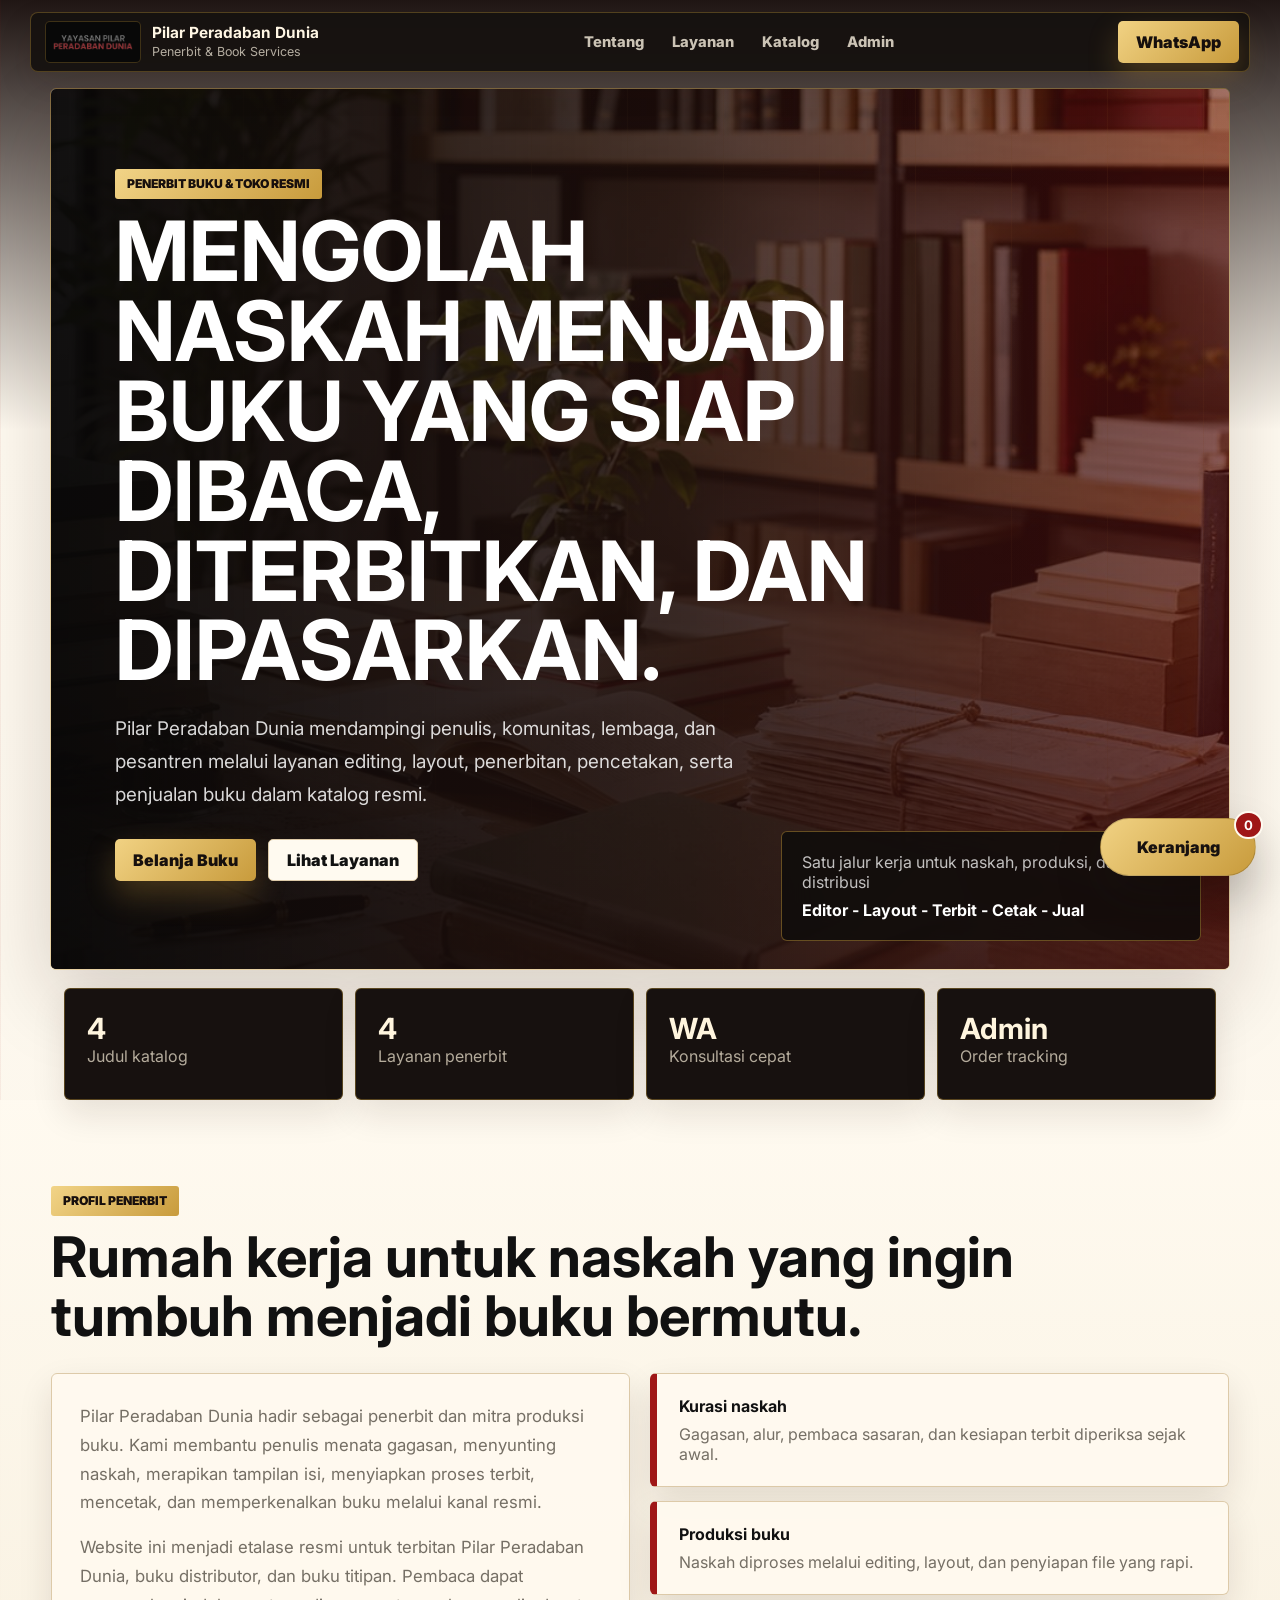
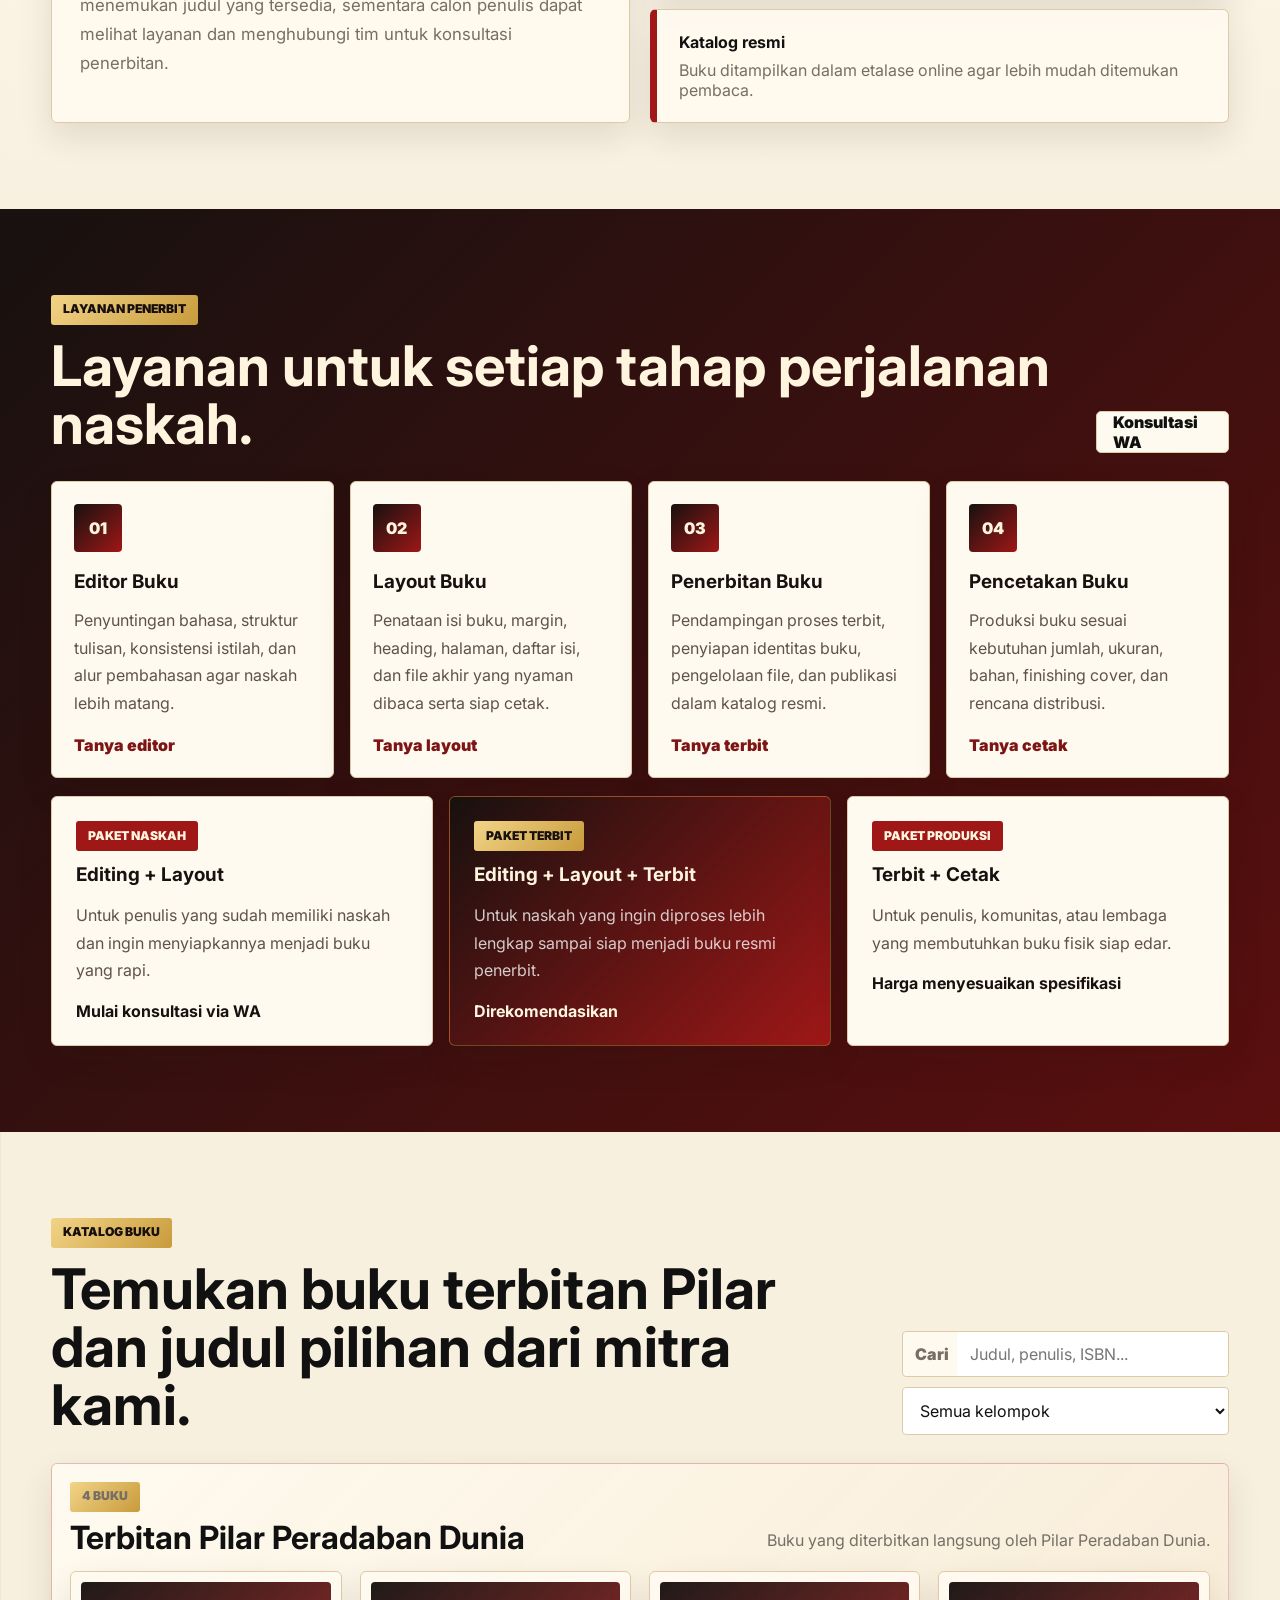
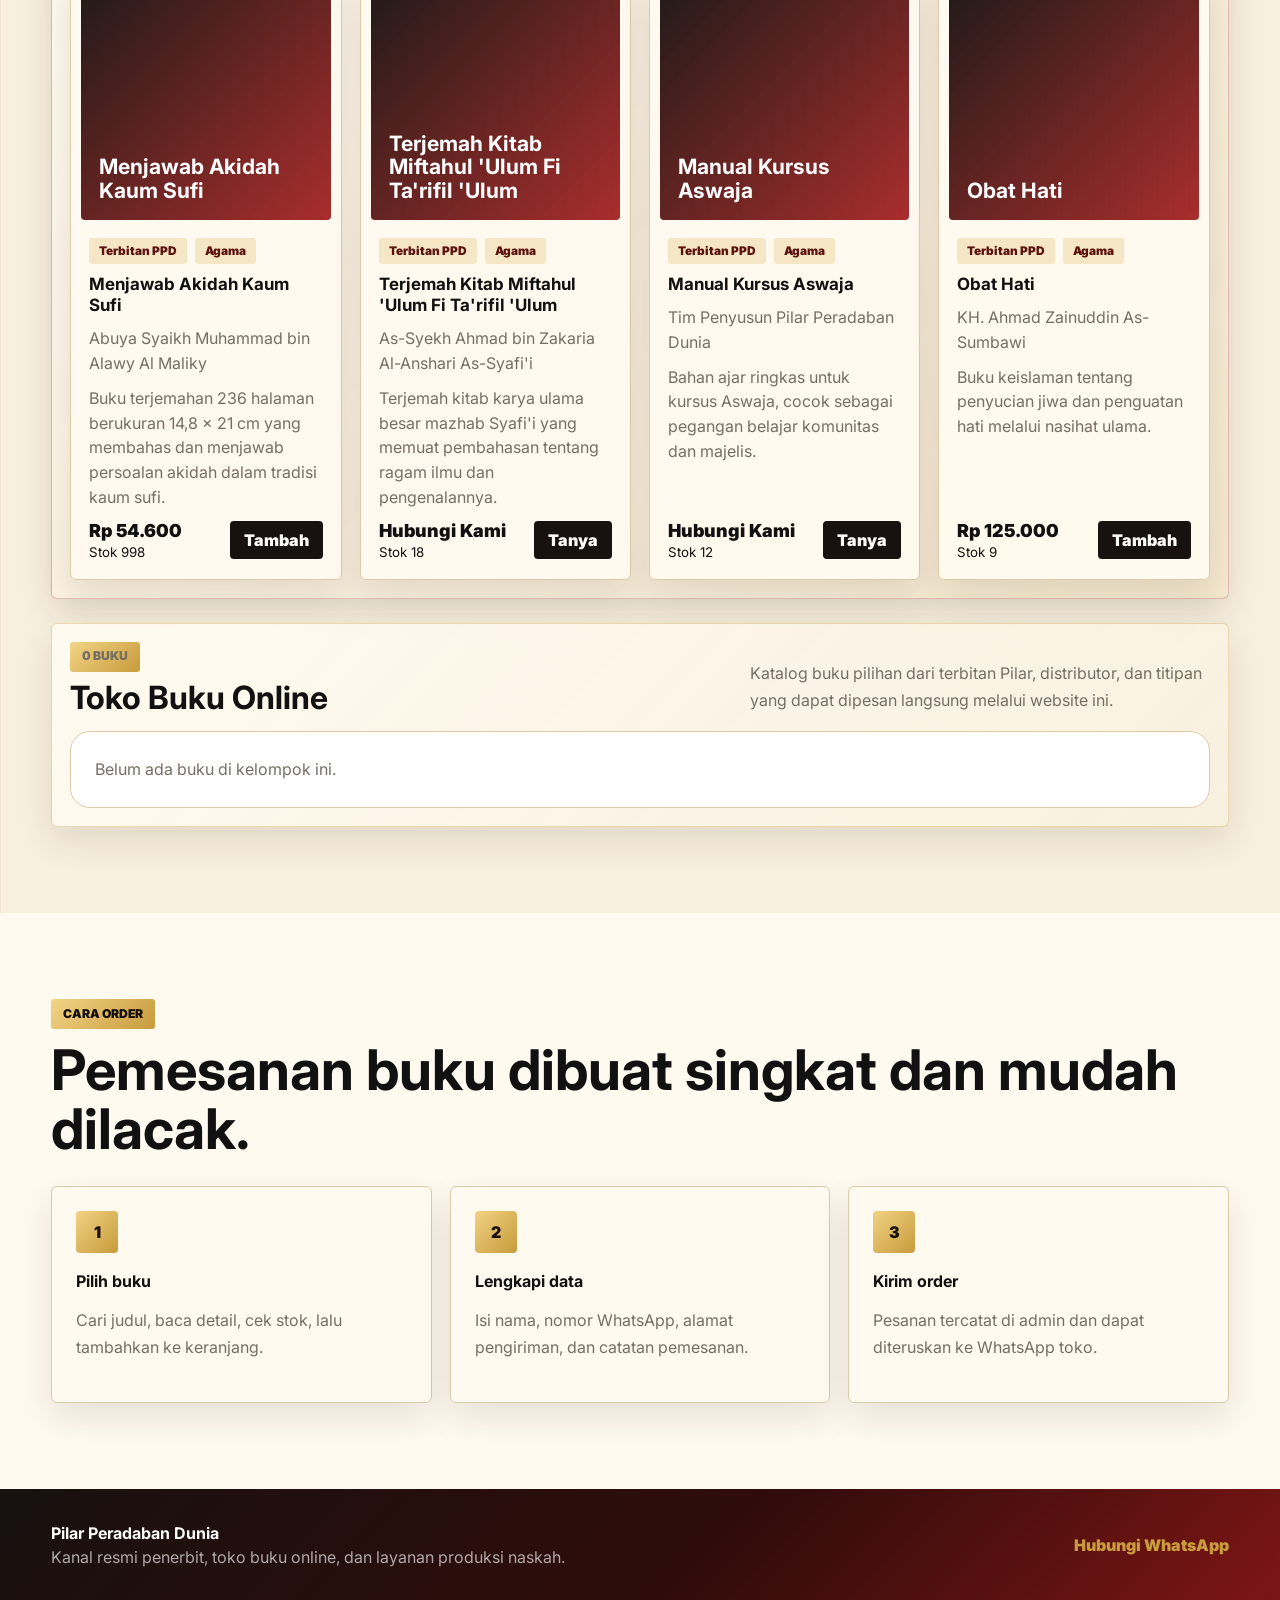
<file: index.html>
<!doctype html>
<html lang="id">
<head>
  <meta charset="utf-8">
  <meta name="viewport" content="width=device-width, initial-scale=1">
  <meta name="description" content="Pilar Peradaban Dunia adalah penerbit buku, toko buku online, dan mitra produksi naskah untuk editing, layout, penerbitan, serta pencetakan buku.">
  <meta name="robots" content="index, follow, max-image-preview:large, max-snippet:-1, max-video-preview:-1">
  <meta name="author" content="Pilar Peradaban Dunia">
  <meta name="keywords" content="Pilar Peradaban Dunia, penerbit buku, toko buku online, jasa editor buku, layout buku, penerbitan buku, pencetakan buku, buku Islam, buku agama">
  <meta name="theme-color" content="#184a3f">
  <link rel="canonical" href="https://peradabandunia.id/">
  <link rel="alternate" hreflang="id" href="https://peradabandunia.id/">
  <link rel="icon" href="assets/logo.png" type="image/svg+xml">
  <meta property="og:type" content="website">
  <meta property="og:locale" content="id_ID">
  <meta property="og:site_name" content="Pilar Peradaban Dunia">
  <meta property="og:title" content="Pilar Peradaban Dunia | Penerbit, Toko Buku & Layanan Buku">
  <meta property="og:description" content="Penerbit buku, toko buku online, dan layanan produksi naskah untuk editing, layout, penerbitan, serta pencetakan buku.">
  <meta property="og:url" content="https://peradabandunia.id/">
  <meta property="og:image" content="https://peradabandunia.id/assets/hero-penerbit.jpg">
  <meta property="og:image:alt" content="Meja penerbitan modern dengan buku dan naskah">
  <meta name="twitter:card" content="summary_large_image">
  <meta name="twitter:title" content="Pilar Peradaban Dunia | Penerbit & Toko Buku">
  <meta name="twitter:description" content="Belanja buku dan konsultasi layanan editing, layout, penerbitan, serta pencetakan buku.">
  <meta name="twitter:image" content="https://peradabandunia.id/assets/hero-penerbit.jpg">
  <title>Pilar Peradaban Dunia | Penerbit, Toko Buku & Layanan Buku</title>
  <link rel="preconnect" href="https://fonts.googleapis.com">
  <link rel="preconnect" href="https://fonts.gstatic.com" crossorigin>
  <link href="https://fonts.googleapis.com/css2?family=Inter:wght@400;500;600;700;800&display=swap" rel="stylesheet">
  <link rel="stylesheet" href="styles.css?v=20260627-10">
  <script type="application/ld+json" id="siteSchema">
    {
      "@context": "https://schema.org",
      "@graph": [
        {
          "@type": ["Organization", "BookStore"],
          "@id": "https://peradabandunia.id/#organization",
          "name": "Pilar Peradaban Dunia",
          "alternateName": "Yayasan Pilar Peradaban Dunia",
          "url": "https://peradabandunia.id/",
          "logo": "https://peradabandunia.id/assets/logo.png",
          "image": "https://peradabandunia.id/assets/hero-penerbit.jpg",
          "description": "Penerbit buku, toko buku online, dan mitra produksi naskah untuk editing, layout, penerbitan, pencetakan, dan penjualan buku.",
          "contactPoint": {
            "@type": "ContactPoint",
            "contactType": "customer service",
            "telephone": "+62-877-8541-1066",
            "areaServed": "ID",
            "availableLanguage": ["id"]
          }
        },
        {
          "@type": "WebSite",
          "@id": "https://peradabandunia.id/#website",
          "url": "https://peradabandunia.id/",
          "name": "Pilar Peradaban Dunia",
          "publisher": { "@id": "https://peradabandunia.id/#organization" },
          "inLanguage": "id-ID"
        },
        {
          "@type": "WebPage",
          "@id": "https://peradabandunia.id/#webpage",
          "url": "https://peradabandunia.id/",
          "name": "Pilar Peradaban Dunia | Penerbit, Toko Buku & Layanan Buku",
          "isPartOf": { "@id": "https://peradabandunia.id/#website" },
          "about": { "@id": "https://peradabandunia.id/#organization" },
          "inLanguage": "id-ID"
        }
      ]
    }
  </script>
</head>
<body>
  <header class="site-header">
    <a class="brand" href="#beranda" aria-label="Pilar Peradaban Dunia">
      <img class="brand-logo" src="assets/logo.png" alt="Yayasan Pilar Peradaban Dunia">
      <span>
        <strong id="brandName">Pilar Peradaban Dunia</strong>
        <small id="brandTagline">Penerbit & Book Services</small>
      </span>
    </a>
    <nav class="nav-links" id="navLinks" aria-label="Navigasi utama">
      <a href="about.php">Tentang</a>
      <a href="#layanan">Layanan</a>
      <a href="#katalog">Katalog</a>
      <a href="admin.html">Admin</a>
    </nav>
    <div class="header-actions">
      <a class="wa-action" id="headerWa" href="https://wa.me/628993998544" target="_blank" rel="noreferrer">WhatsApp</a>
    </div>
  </header>

  <main>
    <section class="hero portal-hero" id="beranda">
      <img class="hero-image" src="assets/hero-penerbit.jpg" alt="Meja penerbitan modern dengan buku dan naskah" decoding="async" fetchpriority="high">
      <div class="hero-overlay"></div>
      <div class="hero-content">
        <p class="eyebrow" id="heroEyebrow">Penerbit buku & toko resmi</p>
        <h1 id="heroTitle">Mengolah naskah menjadi buku yang siap dibaca, diterbitkan, dan dipasarkan.</h1>
        <p class="hero-copy" id="heroCopy">Pilar Peradaban Dunia mendampingi penulis, komunitas, lembaga, dan pesantren melalui layanan editing, layout, penerbitan, pencetakan, serta penjualan buku dalam katalog resmi.</p>
        <div class="hero-actions">
          <a class="primary-action" href="#katalog">Belanja Buku</a>
          <a class="secondary-action" href="#layanan">Lihat Layanan</a>
        </div>
      </div>
      <div class="hero-panel" aria-label="Sorotan layanan">
        <span id="heroPanelText">Satu jalur kerja untuk naskah, produksi, dan distribusi</span>
        <strong id="heroPanelStrong">Editor - Layout - Terbit - Cetak - Jual</strong>
      </div>
    </section>

    <section class="stats-section" aria-label="Ringkasan layanan">
      <div><strong id="statBooks">0</strong><span>Judul katalog</span></div>
      <div><strong>4</strong><span>Layanan penerbit</span></div>
      <div><strong>WA</strong><span>Konsultasi cepat</span></div>
      <div><strong>Admin</strong><span>Order tracking</span></div>
    </section>

    <section class="section intro-band" id="about">
      <div class="section-heading">
        <div>
          <p class="eyebrow">Profil penerbit</p>
          <h2>Rumah kerja untuk naskah yang ingin tumbuh menjadi buku bermutu.</h2>
        </div>
      </div>
      <div class="about-layout">
        <article class="about-copy">
          <p>Pilar Peradaban Dunia hadir sebagai penerbit dan mitra produksi buku. Kami membantu penulis menata gagasan, menyunting naskah, merapikan tampilan isi, menyiapkan proses terbit, mencetak, dan memperkenalkan buku melalui kanal resmi.</p>
          <p>Website ini menjadi etalase resmi untuk terbitan Pilar Peradaban Dunia, buku distributor, dan buku titipan. Pembaca dapat menemukan judul yang tersedia, sementara calon penulis dapat melihat layanan dan menghubungi tim untuk konsultasi penerbitan.</p>
        </article>
        <div class="about-points">
          <article><strong>Kurasi naskah</strong><span>Gagasan, alur, pembaca sasaran, dan kesiapan terbit diperiksa sejak awal.</span></article>
          <article><strong>Produksi buku</strong><span>Naskah diproses melalui editing, layout, dan penyiapan file yang rapi.</span></article>
          <article><strong>Katalog resmi</strong><span>Buku ditampilkan dalam etalase online agar lebih mudah ditemukan pembaca.</span></article>
        </div>
      </div>
    </section>

    <section class="section services-section" id="layanan">
      <div class="section-heading">
        <div>
          <p class="eyebrow">Layanan penerbit</p>
          <h2>Layanan untuk setiap tahap perjalanan naskah.</h2>
        </div>
        <a class="secondary-action compact" id="serviceWa" href="https://wa.me/628993998544" target="_blank" rel="noreferrer">Konsultasi WA</a>
      </div>
      <div class="service-grid">
        <article class="service-card">
          <span class="service-icon">01</span>
          <h3>Editor Buku</h3>
          <p>Penyuntingan bahasa, struktur tulisan, konsistensi istilah, dan alur pembahasan agar naskah lebih matang.</p>
          <a href="https://wa.me/628993998544?text=Halo%20Pilar%20Peradaban%20Dunia,%20saya%20ingin%20konsultasi%20jasa%20editor%20buku." target="_blank" rel="noreferrer">Tanya editor</a>
        </article>
        <article class="service-card">
          <span class="service-icon">02</span>
          <h3>Layout Buku</h3>
          <p>Penataan isi buku, margin, heading, halaman, daftar isi, dan file akhir yang nyaman dibaca serta siap cetak.</p>
          <a href="https://wa.me/628993998544?text=Halo%20Pilar%20Peradaban%20Dunia,%20saya%20ingin%20konsultasi%20layout%20buku." target="_blank" rel="noreferrer">Tanya layout</a>
        </article>
        <article class="service-card">
          <span class="service-icon">03</span>
          <h3>Penerbitan Buku</h3>
          <p>Pendampingan proses terbit, penyiapan identitas buku, pengelolaan file, dan publikasi dalam katalog resmi.</p>
          <a href="https://wa.me/628993998544?text=Halo%20Pilar%20Peradaban%20Dunia,%20saya%20ingin%20konsultasi%20penerbitan%20buku." target="_blank" rel="noreferrer">Tanya terbit</a>
        </article>
        <article class="service-card">
          <span class="service-icon">04</span>
          <h3>Pencetakan Buku</h3>
          <p>Produksi buku sesuai kebutuhan jumlah, ukuran, bahan, finishing cover, dan rencana distribusi.</p>
          <a href="https://wa.me/628993998544?text=Halo%20Pilar%20Peradaban%20Dunia,%20saya%20ingin%20konsultasi%20pencetakan%20buku." target="_blank" rel="noreferrer">Tanya cetak</a>
        </article>
      </div>

      <div class="package-strip">
        <article>
          <p class="eyebrow">Paket naskah</p>
          <h3>Editing + Layout</h3>
          <p>Untuk penulis yang sudah memiliki naskah dan ingin menyiapkannya menjadi buku yang rapi.</p>
          <strong>Mulai konsultasi via WA</strong>
        </article>
        <article class="featured-package">
          <p class="eyebrow">Paket terbit</p>
          <h3>Editing + Layout + Terbit</h3>
          <p>Untuk naskah yang ingin diproses lebih lengkap sampai siap menjadi buku resmi penerbit.</p>
          <strong>Direkomendasikan</strong>
        </article>
        <article>
          <p class="eyebrow">Paket produksi</p>
          <h3>Terbit + Cetak</h3>
          <p>Untuk penulis, komunitas, atau lembaga yang membutuhkan buku fisik siap edar.</p>
          <strong>Harga menyesuaikan spesifikasi</strong>
        </article>
      </div>
    </section>

    <section class="section catalog-section" id="katalog">
      <div class="section-heading">
        <div>
          <p class="eyebrow">Katalog buku</p>
          <h2>Temukan buku terbitan Pilar dan judul pilihan dari mitra kami.</h2>
        </div>
        <div class="catalog-tools">
          <label class="search-box">
            <span>Cari</span>
            <input id="searchInput" type="search" placeholder="Judul, penulis, ISBN...">
          </label>
          <select id="sourceFilter" aria-label="Filter kelompok buku">
            <option value="all">Semua kelompok</option>
            <option value="Terbitan PPD">Terbitan Pilar Peradaban Dunia</option>
            <option value="non-ppd">Buku Non-Pilar</option>
            <option value="Distributor">Distributor</option>
            <option value="Titipan">Titipan</option>
          </select>
        </div>
      </div>
      <div class="book-grid" id="bookGrid"></div>
    </section>

    <section class="section book-detail-section" id="detail-buku" hidden>
      <div class="book-detail-shell" id="bookDetail"></div>
    </section>

    <section class="section process-section" id="alur">
      <div class="section-heading">
        <div>
          <p class="eyebrow">Cara order</p>
          <h2>Pemesanan buku dibuat singkat dan mudah dilacak.</h2>
        </div>
      </div>
      <div class="process-grid">
        <article><span>1</span><strong>Pilih buku</strong><p>Cari judul, baca detail, cek stok, lalu tambahkan ke keranjang.</p></article>
        <article><span>2</span><strong>Lengkapi data</strong><p>Isi nama, nomor WhatsApp, alamat pengiriman, dan catatan pemesanan.</p></article>
        <article><span>3</span><strong>Kirim order</strong><p>Pesanan tercatat di admin dan dapat diteruskan ke WhatsApp toko.</p></article>
      </div>
    </section>

    <div id="customPages"></div>

  </main>

  <button class="cart-toggle cart-bubble" type="button" aria-label="Buka keranjang">
    <span>Keranjang</span>
    <strong id="cartCount">0</strong>
  </button>

  <aside class="cart-drawer" id="cartDrawer" aria-hidden="true">
    <div class="cart-panel">
      <div class="cart-head">
        <h2>Keranjang</h2>
        <button class="icon-button" id="closeCart" type="button" aria-label="Tutup keranjang">Tutup</button>
      </div>
      <div id="cartItems" class="cart-items"></div>
      <form class="checkout-form" id="checkoutForm">
        <h3>Data pemesan</h3>
        <input name="name" placeholder="Nama lengkap" required>
        <input name="phone" placeholder="Nomor WhatsApp" required>
        <textarea name="address" rows="3" placeholder="Alamat pengiriman" required></textarea>
        <textarea name="notes" rows="2" placeholder="Catatan tambahan"></textarea>
        <div class="cart-total">
          <span>Total</span>
          <strong id="cartTotal">Rp0</strong>
        </div>
        <button class="primary-action full" type="submit">Buat Order</button>
      </form>
    </div>
  </aside>

  <footer class="site-footer">
    <div>
      <strong id="footerTitle">Pilar Peradaban Dunia</strong>
      <span id="footerDescription">Website resmi penerbit, toko buku, dan layanan produksi buku.</span>
    </div>
    <a id="footerWa" href="https://wa.me/628993998544" target="_blank" rel="noreferrer">Hubungi WhatsApp</a>
  </footer>

  <script src="script.js?v=20260627-14"></script>
  <noscript>
    <section>
      <h2>Pilar Peradaban Dunia</h2>
      <p>Pilar Peradaban Dunia adalah penerbit, toko buku online, dan penyedia layanan produksi buku di Indonesia.</p>
      <p>Layanan utama mencakup editor buku, layout buku, penerbitan buku, pencetakan buku, dan penjualan buku terbitan PPD, distributor, serta buku titipan.</p>
      <p>Hubungi Pilar Peradaban Dunia melalui WhatsApp untuk konsultasi penerbitan dan pemesanan buku.</p>
    </section>
  </noscript>
</body>
</html>
</file>
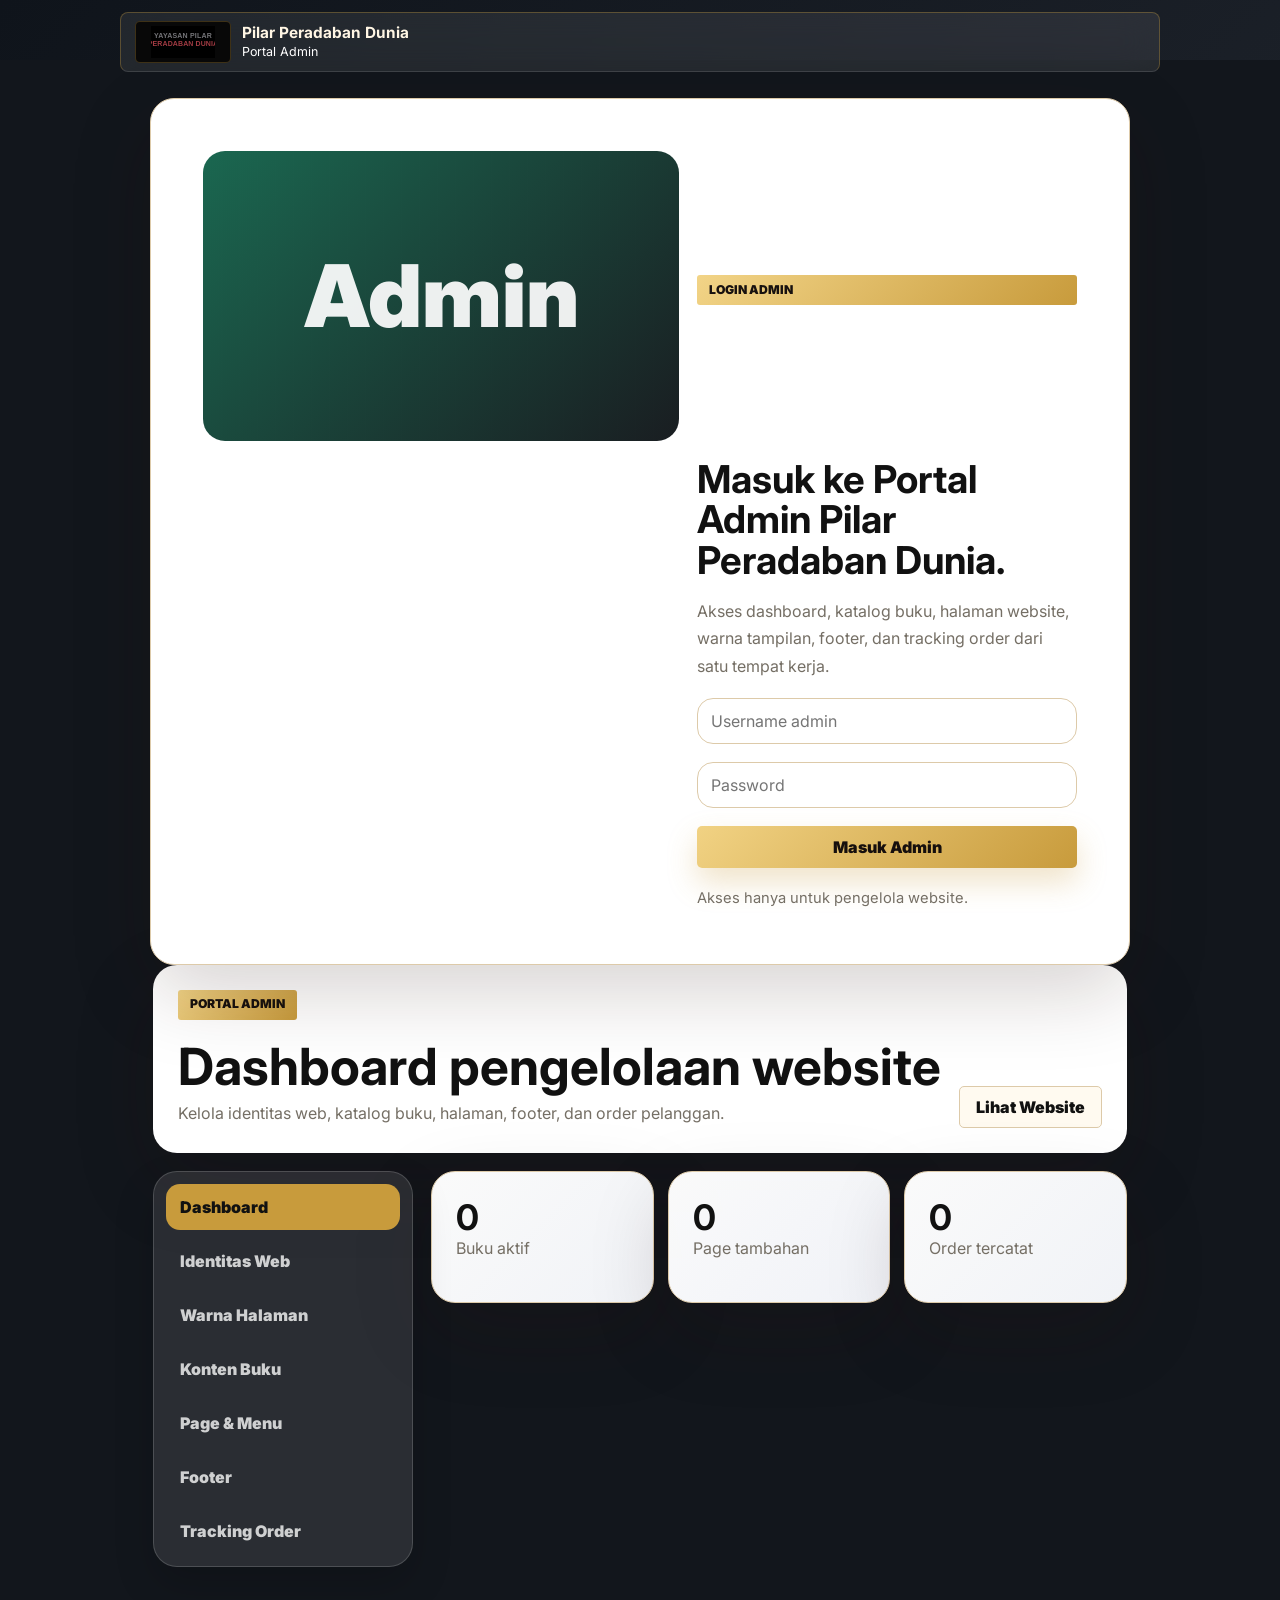
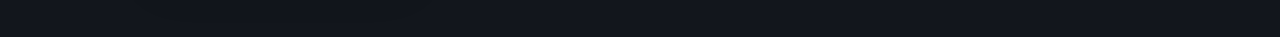
<file: admin.html>
<!doctype html>
<html lang="id">
<head>
  <meta charset="utf-8">
  <meta name="viewport" content="width=device-width, initial-scale=1">
  <meta name="description" content="Portal admin Pilar Peradaban Dunia.">
  <meta name="robots" content="noindex, nofollow, noarchive">
  <title>Admin | Pilar Peradaban Dunia</title>
  <link rel="preconnect" href="https://fonts.googleapis.com">
  <link rel="preconnect" href="https://fonts.gstatic.com" crossorigin>
  <link href="https://fonts.googleapis.com/css2?family=Inter:wght@400;500;600;700;800&display=swap" rel="stylesheet">
  <link rel="stylesheet" href="styles.css?v=20260627-10">
</head>
<body class="admin-page admin-locked">
  <header class="site-header admin-topbar" id="adminTopbar">
    <a class="brand" href="index.html" aria-label="Pilar Peradaban Dunia">
      <img class="brand-logo" src="assets/logo-pilar.svg" alt="Yayasan Pilar Peradaban Dunia">
      <span>
        <strong id="brandName">Pilar Peradaban Dunia</strong>
        <small id="brandTagline">Portal Admin</small>
      </span>
    </a>
    <nav class="nav-links" id="navLinks" aria-label="Navigasi admin">
      <a href="index.html">Lihat Website</a>
    </nav>
    <div class="admin-actions">
      <button class="secondary-action compact" id="logoutAdmin" type="button" hidden>Logout</button>
      <button class="secondary-action compact" id="exportData" type="button" hidden>Export Data</button>
    </div>
  </header>

  <main>
    <section class="admin-section admin-page-section" id="admin">
      <div class="admin-login" id="adminLogin">
        <form class="login-card" id="loginForm">
          <p class="eyebrow">Login admin</p>
          <h3>Masuk ke Portal Admin Pilar Peradaban Dunia.</h3>
          <p class="login-copy">Akses dashboard, katalog buku, halaman website, warna tampilan, footer, dan tracking order dari satu tempat kerja.</p>
          <input name="username" autocomplete="username" placeholder="Username admin" required>
          <input name="password" type="password" autocomplete="current-password" placeholder="Password" required>
          <button class="primary-action full" type="submit">Masuk Admin</button>
          <p class="login-hint">Akses hanya untuk pengelola website.</p>
        </form>
      </div>

      <div class="admin-portal" id="adminPanel" hidden>
        <div class="admin-portal-head">
          <div>
            <p class="eyebrow">Portal admin</p>
            <h1>Dashboard pengelolaan website</h1>
            <p>Kelola identitas web, katalog buku, halaman, footer, dan order pelanggan.</p>
          </div>
          <a class="secondary-action compact" href="index.html">Lihat Website</a>
        </div>

        <aside class="admin-sidebar" aria-label="Menu admin">
          <button class="admin-tab active" type="button" data-admin-tab="dashboard">Dashboard</button>
          <button class="admin-tab" type="button" data-admin-tab="identity">Identitas Web</button>
          <button class="admin-tab" type="button" data-admin-tab="theme">Warna Halaman</button>
          <button class="admin-tab" type="button" data-admin-tab="books">Konten Buku</button>
          <button class="admin-tab" type="button" data-admin-tab="pages">Page & Menu</button>
          <button class="admin-tab" type="button" data-admin-tab="footer">Footer</button>
          <button class="admin-tab" type="button" data-admin-tab="orders">Tracking Order</button>
        </aside>

        <div class="admin-workspace">
          <section class="admin-pane active" data-admin-pane="dashboard">
            <div class="portal-cards">
              <article><strong id="portalBookCount">0</strong><span>Buku aktif</span></article>
              <article><strong id="portalPageCount">0</strong><span>Page tambahan</span></article>
              <article><strong id="portalOrderCount">0</strong><span>Order tercatat</span></article>
            </div>
          </section>

          <section class="admin-pane" data-admin-pane="identity">
            <form class="admin-form" id="identityForm">
              <h3>Identitas website</h3>
              <input name="brand_name" placeholder="Nama brand">
              <input name="brand_tagline" placeholder="Tagline kecil di header">
              <input name="brand_mark" placeholder="Teks logo singkat, contoh: PPD">
              <input name="meta_description" placeholder="Meta description SEO">
              <input name="hero_eyebrow" placeholder="Eyebrow hero">
              <textarea name="hero_title" rows="2" placeholder="Judul hero"></textarea>
              <textarea name="hero_copy" rows="3" placeholder="Deskripsi hero"></textarea>
              <input name="hero_panel_text" placeholder="Teks panel hero">
              <input name="hero_panel_strong" placeholder="Teks tebal panel hero">
              <input name="whatsapp_number" placeholder="Nomor WhatsApp, contoh: 62812...">
              <button class="primary-action full" type="submit">Simpan Identitas</button>
            </form>
          </section>

          <section class="admin-pane" data-admin-pane="theme">
            <form class="admin-form" id="themeForm">
              <h3>Warna halaman</h3>
              <div class="color-grid">
                <label><span>Teks utama</span><input name="color_ink" type="color"></label>
                <label><span>Background</span><input name="color_paper" type="color"></label>
                <label><span>Panel</span><input name="color_panel" type="color"></label>
                <label><span>Hijau brand</span><input name="color_green" type="color"></label>
                <label><span>Merah aksen</span><input name="color_red" type="color"></label>
                <label><span>Emas aksen</span><input name="color_gold" type="color"></label>
                <label><span>Katalog</span><input name="color_cream" type="color"></label>
              </div>
              <button class="primary-action full" type="submit">Simpan Warna</button>
            </form>
          </section>

          <section class="admin-pane" data-admin-pane="books">
            <div class="admin-layout compact-layout">
              <form class="admin-form" id="bookForm">
                <h3>Tambah / update buku</h3>
                <input name="id" type="hidden">
                <input name="existingCoverImage" type="hidden">
                <input name="title" placeholder="Judul buku" required>
                <input name="author" placeholder="Penulis" required>
                <input name="isbn" placeholder="ISBN / SKU">
                <div class="form-row">
                  <input name="price" type="number" min="0" placeholder="Harga" required>
                  <input name="stock" type="number" min="0" placeholder="Stok" required>
                </div>
                <input name="priceLabel" placeholder="Label harga opsional, contoh: Hubungi Kami">
                <div class="form-row">
                  <select name="source" required>
                    <option value="Terbitan PPD">Terbitan Pilar Peradaban Dunia</option>
                    <option value="Distributor">Buku Distributor</option>
                    <option value="Titipan">Buku Titipan</option>
                  </select>
                  <select name="category" required>
                    <option value="Sejarah">Sejarah</option>
                    <option value="Agama">Agama</option>
                    <option value="Pendidikan">Pendidikan</option>
                    <option value="Sosial">Sosial</option>
                    <option value="Novel">Novel</option>
                    <option value="Biografi">Biografi</option>
                  </select>
                </div>
                <label class="file-field">
                  <span>Cover buku (JPG/PNG/WEBP, maks. 2 MB)</span>
                  <input name="coverImage" type="file" accept="image/png,image/jpeg,image/webp">
                </label>
                <div class="cover-preview" id="coverPreview">Belum ada cover</div>
                <textarea name="shortDescription" rows="2" placeholder="Deskripsi pendek untuk kartu katalog"></textarea>
                <textarea name="description" rows="5" placeholder="Deskripsi panjang untuk halaman detail buku"></textarea>
                <div class="form-row">
                  <button class="primary-action full" type="submit">Simpan Buku</button>
                  <button class="secondary-action full" id="resetBookForm" type="button">Form Baru</button>
                </div>
              </form>
              <div class="orders-panel">
                <div class="panel-top"><h3>Daftar buku</h3></div>
                <div class="admin-list" id="adminBookList"></div>
              </div>
            </div>
          </section>

          <section class="admin-pane" data-admin-pane="pages">
            <div class="admin-layout compact-layout">
              <form class="admin-form" id="pageForm">
                <h3>Tambah page & menu</h3>
                <input name="id" type="hidden">
                <input name="menuLabel" placeholder="Label menu, contoh: Program" required>
                <input name="slug" placeholder="Slug halaman, contoh: program">
                <input name="title" placeholder="Judul halaman" required>
                <textarea name="content" rows="8" placeholder="Konten halaman" required></textarea>
                <div class="form-row">
                  <input name="menuOrder" type="number" min="0" placeholder="Urutan menu" value="99">
                  <select name="isMenu">
                    <option value="1">Tampilkan di menu</option>
                    <option value="0">Jangan tampil di menu</option>
                  </select>
                </div>
                <div class="form-row">
                  <button class="primary-action full" type="submit">Simpan Page</button>
                  <button class="secondary-action full" id="resetPageForm" type="button">Form Baru</button>
                </div>
              </form>
              <div class="orders-panel">
                <div class="panel-top"><h3>Page tambahan</h3></div>
                <div class="admin-list" id="adminPageList"></div>
              </div>
            </div>
          </section>

          <section class="admin-pane" data-admin-pane="footer">
            <form class="admin-form" id="footerForm">
              <h3>Keterangan footer</h3>
              <input name="footer_title" placeholder="Judul footer">
              <textarea name="footer_description" rows="3" placeholder="Keterangan footer"></textarea>
              <input name="footer_link_text" placeholder="Teks link footer">
              <button class="primary-action full" type="submit">Simpan Footer</button>
            </form>
          </section>

          <section class="admin-pane" data-admin-pane="orders">
            <div class="orders-panel">
              <div class="panel-top">
                <h3>Tracking order</h3>
                <select id="orderFilter" aria-label="Filter status order">
                  <option value="all">Semua</option>
                  <option value="Baru">Baru</option>
                  <option value="Diproses">Diproses</option>
                  <option value="Dikirim">Dikirim</option>
                  <option value="Selesai">Selesai</option>
                </select>
              </div>
              <div class="order-list" id="orderList"></div>
            </div>
          </section>
        </div>
      </div>
    </section>
  </main>

  <div id="customPages" hidden></div>
  <script src="script.js?v=20260627-14"></script>
</body>
</html>
</file>
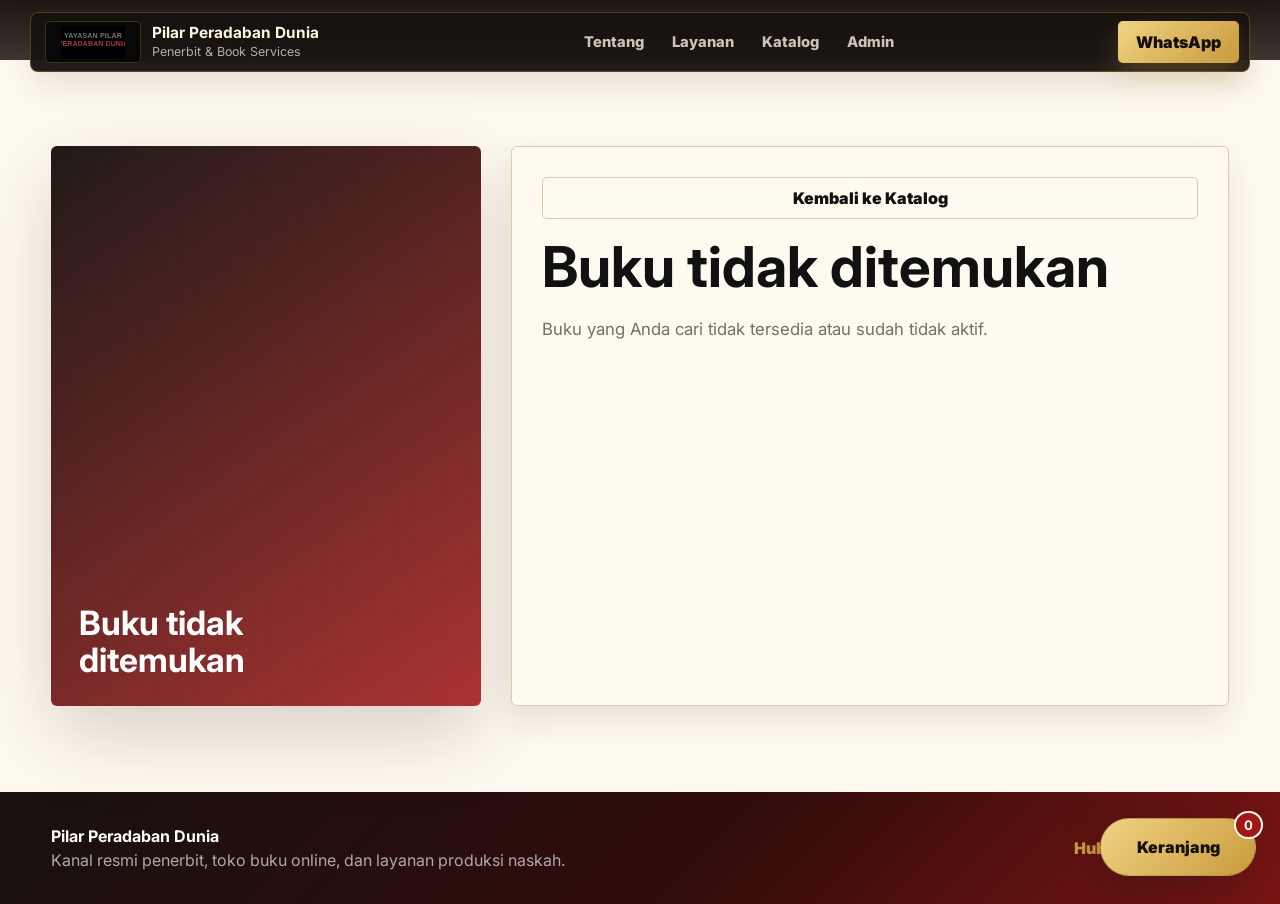
<file: book.html>
<!doctype html>
<html lang="id">
<head>
  <meta charset="utf-8">
  <meta name="viewport" content="width=device-width, initial-scale=1">
  <meta name="description" content="Detail buku Pilar Peradaban Dunia.">
  <meta name="robots" content="index, follow, max-image-preview:large, max-snippet:-1">
  <link rel="icon" href="assets/logo-pilar.svg" type="image/svg+xml">
  <title>Detail Buku | Pilar Peradaban Dunia</title>
  <link rel="preconnect" href="https://fonts.googleapis.com">
  <link rel="preconnect" href="https://fonts.gstatic.com" crossorigin>
  <link href="https://fonts.googleapis.com/css2?family=Inter:wght@400;500;600;700;800&display=swap" rel="stylesheet">
  <link rel="stylesheet" href="styles.css?v=20260627-10">
</head>
<body class="book-page">
  <header class="site-header">
    <a class="brand" href="index.html" aria-label="Pilar Peradaban Dunia">
      <img class="brand-logo" src="assets/logo-pilar.svg" alt="Yayasan Pilar Peradaban Dunia">
      <span>
        <strong id="brandName">Pilar Peradaban Dunia</strong>
        <small id="brandTagline">Penerbit & Book Services</small>
      </span>
    </a>
    <nav class="nav-links" aria-label="Navigasi utama">
      <a href="about.php">Tentang</a>
      <a href="index.html#layanan">Layanan</a>
      <a href="index.html#katalog">Katalog</a>
      <a href="admin.html">Admin</a>
    </nav>
    <div class="header-actions">
      <a class="wa-action" id="headerWa" href="https://wa.me/628993998544" target="_blank" rel="noreferrer">WhatsApp</a>
    </div>
  </header>

  <main>
    <section class="section product-page">
      <div class="product-shell" id="productDetail">
        <div class="product-cover"><strong>Memuat detail buku...</strong></div>
        <article class="product-info">
          <a class="secondary-action compact" href="index.html#katalog">Kembali ke Katalog</a>
          <h1>Memuat detail buku</h1>
          <p class="detail-description">Mohon tunggu sebentar.</p>
        </article>
      </div>
    </section>
  </main>

  <button class="cart-toggle cart-bubble" type="button" aria-label="Buka keranjang">
    <span>Keranjang</span>
    <strong id="cartCount">0</strong>
  </button>

  <aside class="cart-drawer" id="cartDrawer" aria-hidden="true">
    <div class="cart-panel">
      <div class="cart-head">
        <h2>Keranjang</h2>
        <button class="icon-button" id="closeCart" type="button" aria-label="Tutup keranjang">Tutup</button>
      </div>
      <div id="cartItems" class="cart-items"></div>
      <form class="checkout-form" id="checkoutForm">
        <h3>Data pemesan</h3>
        <input name="name" placeholder="Nama lengkap" required>
        <input name="phone" placeholder="Nomor WhatsApp" required>
        <textarea name="address" rows="3" placeholder="Alamat pengiriman" required></textarea>
        <textarea name="notes" rows="2" placeholder="Catatan tambahan"></textarea>
        <div class="cart-total"><span>Total</span><strong id="cartTotal">Rp0</strong></div>
        <button class="primary-action full" type="submit">Buat Order</button>
      </form>
    </div>
  </aside>

  <footer class="site-footer">
    <div>
      <strong id="footerTitle">Pilar Peradaban Dunia</strong>
      <span id="footerDescription">Website resmi penerbit, toko buku, dan layanan produksi buku.</span>
    </div>
    <a id="footerWa" href="https://wa.me/628993998544" target="_blank" rel="noreferrer">Hubungi WhatsApp</a>
  </footer>

  <script src="script.js?v=20260627-14"></script>
</body>
</html>
</file>
<file: styles.css>
:root {
  --ink: #111111;
  --muted: #756f65;
  --paper: #f4eee4;
  --paper-2: #e9ddc9;
  --panel: #fffaf0;
  --line: #ddcaa9;
  --green: #171717;
  --green-2: #f5e7c5;
  --red: #9f1717;
  --gold: #c89b3c;
  --cream: #f8f0df;
  --violet: #7d1a1a;
  --cyan: #b8862d;
  --shadow: 0 28px 80px rgba(40, 17, 10, .18);
  --soft-shadow: 0 14px 34px rgba(40, 17, 10, .11);
  --radius: 20px;
}

* { box-sizing: border-box; }
html { scroll-behavior: smooth; }
body {
  margin: 0;
  color: var(--ink);
  background:
    linear-gradient(90deg, rgba(159, 23, 23, .06) 0 1px, transparent 1px 92px),
    linear-gradient(180deg, #201614 0%, #fffaf0 430px, var(--paper) 72%, #fffaf0 100%);
  font-family: Inter, system-ui, -apple-system, BlinkMacSystemFont, "Segoe UI", sans-serif;
}

button, input, textarea, select { font: inherit; }
a { color: inherit; text-decoration: none; }
p { line-height: 1.72; }

.site-header {
  position: sticky;
  top: 12px;
  z-index: 30;
  display: flex;
  align-items: center;
  justify-content: space-between;
  gap: 14px;
  width: min(1220px, calc(100% - 32px));
  margin: 0 auto;
  padding: 8px 10px 8px 14px;
  background: rgba(22, 17, 15, .94);
  border: 1px solid rgba(200, 155, 60, .34);
  border-radius: 8px;
  box-shadow: var(--soft-shadow);
  backdrop-filter: blur(18px);
}

.brand {
  display: flex;
  align-items: center;
  gap: 11px;
  min-width: 250px;
  flex: 0 1 315px;
}
.brand-logo {
  width: 96px;
  height: 42px;
  object-fit: contain;
  display: block;
  background: #080808;
  border: 1px solid rgba(200,155,60,.28);
  border-radius: 5px;
  padding: 4px 7px;
  flex: 0 0 auto;
}
.brand-mark {
  display: grid;
  width: 44px;
  height: 44px;
  place-items: center;
  color: #fff;
  background: var(--green);
  border-radius: 14px;
  font-weight: 800;
}
.brand strong, .brand small { display: block; }
.brand strong { color: #fff6e4; font-size: .96rem; line-height: 1.1; }
.brand small { color: rgba(255,246,228,.68); margin-top: 2px; font-size: .78rem; }

.nav-links {
  display: flex;
  flex: 1 1 auto;
  justify-content: center;
  gap: 4px;
  color: rgba(255,246,228,.78);
  font-weight: 800;
  min-width: 0;
  overflow-x: auto;
  scrollbar-width: none;
}
.nav-links::-webkit-scrollbar { display: none; }
.nav-links a {
  min-height: 36px;
  display: inline-flex;
  align-items: center;
  justify-content: center;
  padding: 0 12px;
  border-radius: 5px;
  white-space: nowrap;
  font-size: .92rem;
}
.nav-links a:hover { color: #fff; background: rgba(159,23,23,.84); }
.header-actions {
  display: flex;
  align-items: center;
  justify-content: flex-end;
  gap: 8px;
  flex: 0 0 auto;
  min-width: max-content;
}

.icon-button, .primary-action, .secondary-action, .wa-action {
  min-height: 42px;
  border: 0;
  border-radius: 5px;
  cursor: pointer;
  font-weight: 900;
}
.icon-button {
  display: inline-flex;
  align-items: center;
  gap: 8px;
  padding: 0 14px;
  color: #fff6e4;
  background: rgba(255,255,255,.08);
  border: 1px solid rgba(200,155,60,.34);
}
.wa-action, .primary-action, .secondary-action {
  display: inline-flex;
  align-items: center;
  justify-content: center;
  padding: 0 18px;
}
.wa-action, .primary-action {
  color: #160f0d;
  background: linear-gradient(135deg, #f1d283, var(--gold));
  box-shadow: 0 14px 30px rgba(200, 155, 60, .28);
}
.primary-action:hover, .wa-action:hover { filter: brightness(.96); transform: translateY(-1px); }
.secondary-action { color: var(--ink); background: #fffaf0; border: 1px solid var(--line); }
.secondary-action:hover, .icon-button:hover { background: #f4e6cc; }
.compact { padding-inline: 16px; }
.full { width: 100%; }
.cart-toggle strong {
  min-width: 24px;
  padding: 3px 7px;
  color: #fff;
  background: var(--red);
  border-radius: 4px;
  text-align: center;
}
.cart-bubble {
  position: fixed;
  right: 24px;
  bottom: 24px;
  z-index: 45;
  display: inline-flex;
  align-items: center;
  justify-content: center;
  gap: 10px;
  min-width: 156px;
  min-height: 58px;
  padding: 0 20px;
  color: #17110f;
  background: linear-gradient(135deg, #f1d283, var(--gold));
  border: 1px solid rgba(23,17,15,.18);
  border-radius: 999px;
  box-shadow: 0 20px 46px rgba(23, 17, 15, .28);
  cursor: pointer;
  font-weight: 900;
}
.cart-bubble:hover {
  filter: brightness(.96);
  transform: translateY(-2px);
}
.cart-bubble strong {
  position: absolute;
  top: -8px;
  right: -8px;
  min-width: 28px;
  min-height: 28px;
  display: grid;
  place-items: center;
  padding: 0 8px;
  color: #fff;
  background: var(--red);
  border: 2px solid #fffaf0;
  border-radius: 999px;
  font-size: .82rem;
}

.hero {
  position: relative;
  min-height: 690px;
  display: grid;
  align-items: end;
  overflow: hidden;
}
.portal-hero {
  width: min(1180px, calc(100% - 28px));
  min-height: 610px;
  align-items: center;
  margin: 28px auto 0;
  border: 1px solid rgba(200,155,60,.42);
  border-radius: 6px;
  box-shadow: var(--shadow);
}
.portal-hero .hero-content { padding: 80px clamp(24px, 5vw, 70px) 88px; }
.portal-hero h1 { max-width: 16ch; }
.portal-hero .hero-panel { bottom: 28px; right: 28px; }
.hero-image, .hero-overlay {
  position: absolute;
  inset: 0;
  width: 100%;
  height: 100%;
}
.hero-image { object-fit: cover; transform: scale(1.02); }
.hero-overlay {
  background:
    linear-gradient(90deg, rgba(9, 8, 8, .96), rgba(36, 16, 13, .75) 54%, rgba(121, 18, 18, .42)),
    linear-gradient(180deg, rgba(8,8,8,.14), rgba(8,8,8,.72)),
    repeating-linear-gradient(90deg, rgba(200,155,60,.12) 0 1px, transparent 1px 96px);
}
.hero-content {
  position: relative;
  width: min(900px, 100%);
  color: #fff;
}
.eyebrow {
  display: inline-flex;
  align-items: center;
  min-height: 30px;
  margin: 0 0 12px;
  padding: 0 12px;
  color: #170f0d;
  background: linear-gradient(135deg, #f2d487, var(--gold));
  border-radius: 3px;
  font-size: .76rem;
  font-weight: 900;
  letter-spacing: 0;
  text-transform: uppercase;
}
.hero h1 {
  margin: 0;
  font-size: clamp(2.75rem, 6.5vw, 5.8rem);
  line-height: .96;
  letter-spacing: 0;
  text-transform: uppercase;
}
.hero-copy {
  max-width: 690px;
  margin: 22px 0 28px;
  color: rgba(255,255,255,.84);
  font-size: clamp(1rem, 2vw, 1.18rem);
  line-height: 1.75;
}
.hero-actions { display: flex; flex-wrap: wrap; gap: 12px; }
.hero-panel {
  position: absolute;
  width: min(420px, calc(100% - 36px));
  padding: 20px;
  color: #fff;
  background: rgba(15, 12, 11, .86);
  border: 1px solid rgba(200,155,60,.46);
  border-radius: 6px;
  backdrop-filter: blur(16px);
}
.hero-panel span, .hero-panel strong { display: block; }
.hero-panel span { color: rgba(255,255,255,.74); margin-bottom: 8px; }

.stats-section {
  display: grid;
  grid-template-columns: repeat(4, 1fr);
  gap: 12px;
  max-width: 1180px;
  margin: 18px auto 0;
  padding: 0 14px;
  position: relative;
  z-index: 2;
}
.stats-section div {
  min-height: 112px;
  padding: 22px;
  color: #fff5de;
  background: #17110f;
  border: 1px solid rgba(200,155,60,.38);
  border-radius: 6px;
  box-shadow: var(--soft-shadow);
}
.stats-section strong { display: block; font-size: 1.82rem; }
.stats-section span { color: rgba(255,245,222,.68); }

.section, .admin-section { padding: 86px clamp(18px, 4vw, 54px); }
.section-heading {
  display: flex;
  align-items: flex-end;
  justify-content: space-between;
  gap: 22px;
  max-width: 1180px;
  margin: 0 auto 28px;
}
h2 { margin: 0; font-size: clamp(2rem, 4.4vw, 3.5rem); line-height: 1.04; letter-spacing: 0; }
h3 { margin: 0 0 14px; font-size: 1.18rem; }

.intro-band {
  background:
    linear-gradient(180deg, rgba(255,250,240,.92), rgba(248,240,223,.92));
}
.about-layout {
  display: grid;
  grid-template-columns: 1fr 1fr;
  gap: 20px;
  max-width: 1180px;
  margin: 0 auto;
}
.about-copy, .about-points article, .service-card, .package-strip article, .process-grid article, .custom-page-content {
  background: rgba(255, 250, 240, .94);
  border: 1px solid var(--line);
  border-radius: 6px;
  box-shadow: var(--soft-shadow);
}
.about-copy { padding: 28px; color: var(--muted); }
.about-copy p { margin: 0 0 16px; font-size: 1.05rem; }
.about-copy p:last-child { margin-bottom: 0; }
.about-points { display: grid; gap: 14px; }
.about-points article { padding: 22px; border-left: 7px solid var(--red); }
.about-points strong, .about-points span { display: block; }
.about-points span { color: var(--muted); margin-top: 8px; }

.services-section {
  background:
    linear-gradient(135deg, rgba(23,17,15,.96), rgba(93, 14, 14, .96)),
    #17110f;
  color: #fff5de;
}
.services-section .section-heading p:not(.eyebrow) { color: rgba(255,245,222,.72); }
.service-grid {
  display: grid;
  grid-template-columns: repeat(4, minmax(0, 1fr));
  gap: 16px;
  max-width: 1180px;
  margin: 0 auto 18px;
}
.service-card {
  min-height: 295px;
  display: flex;
  flex-direction: column;
  padding: 22px;
  color: var(--ink);
  background: #fffaf0;
  transition: transform .18s ease, box-shadow .18s ease;
}
.service-card:hover { transform: translateY(-4px); box-shadow: var(--shadow); }
.service-icon {
  display: grid;
  place-items: center;
  width: 48px;
  height: 48px;
  margin-bottom: 18px;
  color: #fff5de;
  background: linear-gradient(135deg, #17110f, var(--red));
  border-radius: 4px;
  font-weight: 900;
}
.service-card h3 { color: #17110f; }
.service-card p { color: #5e5448; margin: 0 0 18px; }
.service-card a { margin-top: auto; color: #7d1515; font-weight: 900; }
.package-strip {
  display: grid;
  grid-template-columns: repeat(3, 1fr);
  gap: 16px;
  max-width: 1180px;
  margin: 0 auto;
}
.package-strip article {
  padding: 24px;
  min-height: 205px;
  color: #17110f;
  background: #fffaf0;
}
.package-strip article h3,
.package-strip article strong {
  color: #17110f;
}
.package-strip article p:not(.eyebrow) {
  color: #5e5448;
}
.package-strip article .eyebrow {
  color: #fff5de;
  background: #9f1717;
}
.featured-package {
  color: #fff;
  background: linear-gradient(135deg, #17110f, #9f1717) !important;
  border-color: rgba(200,155,60,.42) !important;
}
.featured-package h3,
.featured-package strong {
  color: #fff5de !important;
}
.featured-package .eyebrow {
  color: #17110f !important;
  background: linear-gradient(135deg, #f2d487, var(--gold)) !important;
}
.featured-package p { color: rgba(255,255,255,.78) !important; }

.catalog-section {
  background:
    linear-gradient(90deg, rgba(159,23,23,.05) 0 1px, transparent 1px 84px),
    var(--cream);
}
.catalog-tools { display: flex; flex-wrap: wrap; gap: 10px; justify-content: flex-end; }
.search-box {
  display: flex;
  align-items: center;
  gap: 8px;
  padding-left: 12px;
  background: #fffaf0;
  border: 1px solid var(--line);
  border-radius: 4px;
}
.search-box span { color: var(--muted); font-weight: 900; }
input, textarea, select {
  width: 100%;
  border: 1px solid var(--line);
  border-radius: 16px;
  padding: 12px 13px;
  color: var(--ink);
  background: #fff;
}
.search-box input { border: 0; border-radius: 4px; min-width: 230px; }
select { min-width: 170px; border-radius: 4px; }
textarea { resize: vertical; }

.book-grid {
  display: grid;
  grid-template-columns: 1fr;
  gap: 24px;
  max-width: 1180px;
  margin: 0 auto;
}
.book-group {
  padding: 18px;
  background: rgba(255,250,240,.88);
  border: 1px solid var(--line);
  border-radius: 6px;
  box-shadow: var(--soft-shadow);
}
.book-group-ppd {
  border-color: rgba(159,23,23,.25);
  background:
    linear-gradient(135deg, rgba(255,250,240,.96), rgba(244,230,204,.9));
}
.book-group-non-ppd {
  border-color: rgba(200,155,60,.34);
  background:
    linear-gradient(135deg, rgba(255,250,240,.96), rgba(248,240,223,.9));
}
.book-group-head {
  display: flex;
  align-items: flex-end;
  justify-content: space-between;
  gap: 18px;
  margin-bottom: 16px;
}
.book-group-head h3 {
  margin: 8px 0 0;
  font-size: clamp(1.35rem, 2.5vw, 2rem);
  line-height: 1.1;
}
.book-group-head p {
  max-width: 460px;
  margin: 0;
  color: var(--muted);
}
.book-group-grid {
  display: grid;
  grid-template-columns: repeat(4, minmax(0, 1fr));
  gap: 18px;
}
.empty-state {
  margin: 0;
  padding: 24px;
  color: var(--muted);
  background: #fff;
  border: 1px solid var(--line);
  border-radius: 20px;
}
.book-group-grid > .empty-state {
  grid-column: 1 / -1;
}
.book-card {
  display: flex;
  flex-direction: column;
  min-height: 100%;
  overflow: hidden;
  color: inherit;
  background: rgba(255,250,240,.96);
  border: 1px solid var(--line);
  border-radius: 6px;
  box-shadow: var(--soft-shadow);
  transition: transform .18s ease, box-shadow .18s ease, border-color .18s ease;
  cursor: pointer;
}
.book-card:hover, .book-card:focus-visible {
  transform: translateY(-6px);
  box-shadow: var(--shadow);
  border-color: rgba(159,23,23,.44);
  outline: 0;
}
.cover {
  min-height: 238px;
  margin: 10px;
  padding: 18px;
  display: flex;
  align-items: flex-end;
  color: #fff;
  background:
    linear-gradient(135deg, rgba(23,17,15,.96), rgba(159,23,23,.9)),
    repeating-linear-gradient(90deg, rgba(200,155,60,.2) 0 1px, transparent 1px 16px);
  border-radius: 4px;
}
.cover strong { font-size: 1.32rem; line-height: 1.1; max-width: 13ch; }
.cover.has-cover { padding: 0; background: #17110f; }
.cover img {
  width: 100%;
  height: 100%;
  min-height: 238px;
  object-fit: cover;
  display: block;
  border-radius: 4px;
}
.book-body { display: flex; flex-direction: column; gap: 10px; padding: 8px 18px 18px; flex: 1; }
.book-meta { display: flex; gap: 8px; flex-wrap: wrap; }
.tag {
  padding: 6px 10px;
  color: #5c120f;
  background: var(--green-2);
  border-radius: 3px;
  font-size: .74rem;
  font-weight: 900;
}
.tag.source-distributor { color: #6d4407; background: #f7e7c4; }
.tag.source-titipan { color: #7d1515; background: #f6d5d0; }
.book-title { margin: 0; font-size: 1.06rem; line-height: 1.25; }
.book-author, .book-desc { margin: 0; color: var(--muted); line-height: 1.55; }
.book-footer { margin-top: auto; display: flex; align-items: center; justify-content: space-between; gap: 10px; }
.price { font-weight: 900; font-size: 1.12rem; }
.small-button {
  border: 0;
  min-height: 38px;
  padding: 0 14px;
  color: #fff;
  background: #17110f;
  border-radius: 4px;
  cursor: pointer;
  font-weight: 900;
}
.small-button:hover { background: var(--red); }
.small-button:disabled { opacity: .45; cursor: not-allowed; }

.book-detail-section, .product-page { background: var(--panel); }
.book-detail-shell, .product-shell {
  display: grid;
  grid-template-columns: minmax(280px, 430px) 1fr;
  gap: 30px;
  max-width: 1180px;
  margin: 0 auto;
}
.detail-cover, .product-cover {
  min-height: 560px;
  display: flex;
  align-items: flex-end;
  padding: 28px;
  color: #fff;
  background:
    linear-gradient(145deg, rgba(23,17,15,.96), rgba(159,23,23,.88)),
    repeating-linear-gradient(90deg, rgba(200,155,60,.2) 0 1px, transparent 1px 18px);
  border-radius: 6px;
  box-shadow: var(--shadow);
  overflow: hidden;
}
.detail-cover strong, .product-cover strong { font-size: 2.1rem; line-height: 1.08; max-width: 12ch; }
.detail-cover.has-cover, .product-cover:has(img) { padding: 0; background: #17110f; }
.detail-cover img, .product-cover img {
  width: 100%;
  height: 100%;
  min-height: 560px;
  object-fit: cover;
  display: block;
  border-radius: 6px;
}
.detail-info, .product-info {
  display: grid;
  align-content: start;
  gap: 18px;
  padding: 30px;
  background: #fffaf0;
  border: 1px solid var(--line);
  border-radius: 6px;
  box-shadow: var(--soft-shadow);
}
.detail-info h2, .product-info h1 { margin: 0; font-size: clamp(2rem, 4.4vw, 3.8rem); line-height: 1.06; }
.detail-author { margin: 0; color: var(--muted); font-size: 1.1rem; font-weight: 800; }
.detail-facts {
  display: grid;
  grid-template-columns: repeat(3, 1fr);
  gap: 10px;
}
.detail-facts div {
  padding: 14px;
  background: #f8f0df;
  border: 1px solid var(--line);
  border-radius: 6px;
}
.detail-facts span, .detail-facts strong { display: block; }
.detail-facts span { color: var(--muted); font-size: .82rem; margin-bottom: 6px; }
.detail-description { margin: 0; color: var(--muted); font-size: 1.05rem; }
.detail-actions { display: flex; flex-wrap: wrap; gap: 10px; }

.process-section { background: var(--panel); }
.process-grid {
  display: grid;
  grid-template-columns: repeat(3, 1fr);
  gap: 18px;
  max-width: 1180px;
  margin: 0 auto;
}
.process-grid article { padding: 24px; }
.process-grid span {
  display: grid;
  place-items: center;
  width: 42px;
  height: 42px;
  margin-bottom: 18px;
  color: #17110f;
  background: linear-gradient(135deg, #f1d283, var(--gold));
  border-radius: 4px;
  font-weight: 900;
}
.process-grid p { color: var(--muted); }
.custom-page-content {
  max-width: 980px;
  margin: 0 auto;
  padding: 28px;
  color: var(--muted);
  font-size: 1.05rem;
}

.about-page-hero {
  padding-top: 56px;
  color: #fff5de;
  background:
    linear-gradient(135deg, rgba(23,17,15,.98), rgba(93,14,14,.94)),
    repeating-linear-gradient(90deg, rgba(200,155,60,.14) 0 1px, transparent 1px 92px);
}
.about-page-shell {
  display: grid;
  grid-template-columns: minmax(0, 1.25fr) minmax(280px, .75fr);
  align-items: stretch;
  gap: 22px;
  max-width: 1180px;
  margin: 0 auto;
}
.about-page-shell h1 {
  max-width: 900px;
  margin: 0;
  font-size: clamp(2.6rem, 6vw, 5.6rem);
  line-height: .96;
  text-transform: uppercase;
}
.about-page-shell p:not(.eyebrow) {
  max-width: 760px;
  color: rgba(255,245,222,.8);
  font-size: 1.08rem;
}
.about-proof {
  display: grid;
  align-content: end;
  gap: 12px;
  min-height: 360px;
  padding: 24px;
  color: #17110f;
  background: linear-gradient(135deg, #fffaf0, #f1d283);
  border: 1px solid rgba(200,155,60,.46);
  border-radius: 6px;
  box-shadow: var(--shadow);
}
.about-proof img {
  width: min(260px, 100%);
  padding: 12px;
  background: #080808;
  border-radius: 5px;
}
.about-proof strong {
  font-size: 1.6rem;
  line-height: 1.1;
}
.about-proof span {
  color: rgba(23,17,15,.72);
  line-height: 1.6;
}

.admin-section { background: #12161c; color: #fff; }
.admin-page {
  min-height: 100vh;
  background:
    linear-gradient(135deg, #0f141b 0%, #1b2028 48%, #12161c 100%);
}
.admin-page main { min-height: calc(100vh - 72px); }
.admin-topbar {
  background: rgba(18, 22, 28, .9);
  border-bottom-color: rgba(255,255,255,.12);
}
.admin-topbar .brand, .admin-topbar .nav-links, .admin-topbar .brand small { color: #fff; }
.admin-locked .admin-topbar {
  width: min(1040px, calc(100% - 32px));
  background: rgba(255,255,255,.08);
  box-shadow: none;
}
.admin-locked .admin-topbar .nav-links,
.admin-locked .admin-topbar .admin-actions {
  display: none;
}
.admin-page-section {
  min-height: calc(100vh - 72px);
  padding-top: 46px;
}
.admin-locked .admin-page-section {
  display: grid;
  min-height: calc(100vh - 88px);
  place-items: center;
  padding: 38px 18px 70px;
}
.admin-section .eyebrow { color: #17110f; }
.admin-actions { display: flex; gap: 10px; flex-wrap: wrap; }
.admin-login {
  width: min(980px, 100%);
  margin: 0 auto;
}
.login-card, .admin-form, .orders-panel {
  padding: 24px;
  background: #fff;
  color: var(--ink);
  border: 1px solid var(--line);
  border-radius: 24px;
  box-shadow: var(--shadow);
}
.login-card {
  position: relative;
  display: grid;
  grid-template-columns: minmax(0, 1fr) minmax(280px, 380px);
  gap: 18px;
  align-items: center;
  min-height: 430px;
  padding: clamp(24px, 5vw, 52px);
  overflow: hidden;
}
.login-card::before {
  content: "Admin";
  align-self: stretch;
  display: grid;
  place-items: center;
  min-height: 290px;
  color: rgba(255,255,255,.92);
  background:
    linear-gradient(135deg, rgba(17,97,73,.96), rgba(16,20,24,.96)),
    repeating-linear-gradient(90deg, rgba(255,255,255,.14) 0 1px, transparent 1px 18px);
  border-radius: 22px;
  font-size: clamp(2.4rem, 8vw, 5.4rem);
  font-weight: 900;
  line-height: 1;
}
.login-card .eyebrow,
.login-card h3,
.login-card .login-copy,
.login-card input,
.login-card button,
.login-card .login-hint {
  grid-column: 2;
}
.login-card h3 {
  margin: 0;
  font-size: clamp(1.65rem, 3vw, 2.45rem);
  line-height: 1.05;
}
.login-copy {
  margin: 0;
  color: var(--muted);
}
.login-hint { margin: 0; color: var(--muted); font-size: .92rem; }
.admin-portal {
  display: grid;
  grid-template-columns: 260px 1fr;
  gap: 18px;
  max-width: 1220px;
  margin: 0 auto;
}
.admin-portal-head {
  grid-column: 1 / -1;
  display: flex;
  justify-content: space-between;
  align-items: flex-end;
  gap: 18px;
  padding: 24px;
  color: var(--ink);
  background: #fff;
  border: 1px solid rgba(255,255,255,.22);
  border-radius: 24px;
  box-shadow: var(--shadow);
}
.admin-portal-head h1 {
  margin: 8px 0 8px;
  font-size: clamp(1.8rem, 4vw, 3.2rem);
  line-height: 1.02;
}
.admin-portal-head p:not(.eyebrow) {
  max-width: 640px;
  margin: 0;
  color: var(--muted);
}
.admin-sidebar {
  display: grid;
  align-content: start;
  gap: 8px;
  padding: 12px;
  position: sticky;
  top: 94px;
  background: rgba(255, 255, 255, .1);
  border: 1px solid rgba(255,255,255,.16);
  border-radius: 24px;
  box-shadow: 0 18px 40px rgba(0,0,0,.16);
}
.admin-tab {
  min-height: 46px;
  border: 0;
  padding: 0 14px;
  color: rgba(255,255,255,.78);
  background: transparent;
  border-radius: 14px;
  cursor: pointer;
  text-align: left;
  font-weight: 900;
}
.admin-tab.active, .admin-tab:hover { color: var(--ink); background: var(--gold); }
.admin-workspace {
  min-width: 0;
  display: grid;
  gap: 18px;
}
.admin-pane { display: none; }
.admin-pane.active { display: block; }
.portal-cards {
  display: grid;
  grid-template-columns: repeat(3, 1fr);
  gap: 14px;
}
.portal-cards article {
  min-height: 132px;
  padding: 24px;
  color: var(--ink);
  background:
    linear-gradient(135deg, rgba(255,255,255,.98), rgba(245,247,251,.98));
  border: 1px solid var(--line);
  border-radius: 24px;
  box-shadow: var(--shadow);
}
.portal-cards strong { display: block; font-size: 2.2rem; }
.portal-cards span { color: var(--muted); }
.admin-layout {
  display: grid;
  grid-template-columns: 390px 1fr;
  gap: 20px;
  max-width: 1180px;
  margin: 0 auto;
}
.compact-layout { max-width: none; }
.admin-form { display: grid; gap: 12px; }
.form-row { display: grid; grid-template-columns: 1fr 1fr; gap: 10px; }
.color-grid { display: grid; grid-template-columns: repeat(2, minmax(0, 1fr)); gap: 12px; }
.color-grid label, .file-field { display: grid; gap: 8px; color: var(--muted); font-weight: 900; }
.color-grid input { height: 46px; padding: 4px; }
.cover-preview {
  display: grid;
  min-height: 150px;
  place-items: center;
  color: var(--muted);
  background: #f8f0df;
  border: 1px dashed var(--line);
  border-radius: 18px;
  overflow: hidden;
}
.cover-preview img { width: 100%; max-height: 220px; object-fit: cover; display: block; }
.panel-top { display: flex; align-items: center; justify-content: space-between; gap: 16px; margin-bottom: 14px; }
.panel-top h3 { margin: 0; }
.order-list, .admin-list { display: grid; gap: 10px; max-height: 540px; overflow: auto; }
.admin-list article, .order-card {
  display: grid;
  gap: 8px;
  padding: 14px;
  border: 1px solid var(--line);
  border-radius: 18px;
  background: #f8fafc;
}
.admin-list p, .order-card p { margin: 0; color: var(--muted); }
.admin-list-actions, .order-actions { display: flex; gap: 8px; flex-wrap: wrap; }

.cart-drawer {
  position: fixed;
  inset: 0;
  z-index: 50;
  display: none;
  justify-content: flex-end;
  background: rgba(16, 10, 8, .62);
}
.cart-drawer.open { display: flex; }
.cart-panel {
  width: min(460px, 100%);
  height: 100%;
  overflow: auto;
  padding: 20px;
  background: #fffaf0;
  box-shadow: var(--shadow);
}
.cart-head { display: flex; align-items: center; justify-content: space-between; margin-bottom: 18px; }
.cart-head h2 { font-size: 1.7rem; margin: 0; }
.cart-head .icon-button {
  color: #fffaf0;
  background: #17110f;
  border-color: #17110f;
}
.cart-head .icon-button:hover {
  color: #fff;
  background: var(--red);
  border-color: var(--red);
}
.cart-items { display: grid; gap: 10px; margin-bottom: 18px; }
.cart-item {
  display: grid;
  grid-template-columns: 1fr auto;
  gap: 10px;
  padding: 12px;
  background: #f8f0df;
  border: 1px solid var(--line);
  border-radius: 6px;
}
.qty-controls { display: flex; align-items: center; gap: 8px; }
.qty-controls button { width: 32px; height: 32px; border-radius: 4px; border: 1px solid var(--line); background: #fffaf0; cursor: pointer; }
.checkout-form { display: grid; gap: 12px; padding-top: 16px; border-top: 1px solid var(--line); }
.cart-total { display: flex; align-items: center; justify-content: space-between; font-size: 1.12rem; }

.site-footer {
  display: flex;
  justify-content: space-between;
  align-items: center;
  gap: 16px;
  padding: 34px clamp(18px, 4vw, 54px);
  color: #fff;
  background:
    linear-gradient(135deg, #17110f, #300c0a 56%, #7d1515);
}
.site-footer strong, .site-footer span { display: block; }
.site-footer span { color: rgba(255,255,255,.64); margin-top: 4px; }
.site-footer a { color: var(--gold); font-weight: 900; }

@media (max-width: 1080px) {
  .book-grid, .service-grid { grid-template-columns: repeat(2, minmax(0, 1fr)); }
  .book-grid { grid-template-columns: 1fr; }
  .book-group-grid { grid-template-columns: repeat(2, minmax(0, 1fr)); }
  .about-page-shell { grid-template-columns: 1fr; }
  .admin-layout, .admin-portal, .book-detail-shell, .product-shell { grid-template-columns: 1fr; }
  .detail-cover, .product-cover { min-height: 360px; }
  .detail-cover img, .product-cover img { min-height: 360px; }
  .admin-sidebar { grid-template-columns: repeat(2, 1fr); }
}

@media (max-width: 900px) {
  .site-header {
    top: 8px;
    display: grid;
    grid-template-columns: 1fr auto;
    border-radius: 8px;
  }
  .brand { min-width: 0; flex-basis: auto; }
  .nav-links { grid-column: 1 / -1; justify-content: flex-start; overflow-x: auto; }
  .hero-panel { position: relative; right: auto; bottom: auto; margin: -70px 18px 24px; }
  .stats-section, .about-layout, .package-strip, .process-grid { grid-template-columns: 1fr 1fr; }
}

@media (max-width: 640px) {
  body {
    overflow-x: hidden;
    background:
      linear-gradient(180deg, #211512 0%, #fffaf0 340px, #f4eee4 100%);
  }

  html,
  body {
    max-width: 100%;
  }

  img,
  video,
  canvas,
  svg {
    max-width: 100%;
  }

  .site-header {
    top: 0;
    width: 100%;
    grid-template-columns: 1fr auto;
    gap: 8px;
    margin: 0;
    padding: 8px 10px 7px;
    border-radius: 0;
    border-left: 0;
    border-right: 0;
  }

  .brand {
    min-width: 0;
    gap: 8px;
  }

  .header-actions {
    min-width: 0;
    justify-content: flex-end;
  }

  .brand-logo {
    width: 66px;
    height: 32px;
    padding: 3px 5px;
    flex: 0 0 auto;
  }

  .brand strong {
    max-width: 46vw;
    overflow: hidden;
    text-overflow: ellipsis;
    white-space: nowrap;
    font-size: .86rem;
  }

  .brand small, .wa-action {
    display: none;
  }

  .icon-button, .primary-action, .secondary-action, .wa-action {
    min-height: 40px;
  }

  .cart-bubble {
    right: 14px;
    bottom: 14px;
    min-width: 54px;
    width: 54px;
    min-height: 54px;
    padding: 0;
    border-radius: 999px;
  }

  .cart-bubble span {
    display: none;
  }

  .cart-bubble::before {
    content: "Cart";
    font-size: .76rem;
  }

  .cart-bubble strong {
    min-width: 24px;
    min-height: 24px;
    top: -7px;
    right: -6px;
    padding: 0 6px;
    font-size: .72rem;
  }

  .nav-links {
    grid-column: 1 / -1;
    justify-content: flex-start;
    gap: 6px;
    overflow-x: auto;
    padding: 3px 0 1px;
    scrollbar-width: none;
  }

  .nav-links::-webkit-scrollbar {
    display: none;
  }

  .nav-links a {
    min-height: 32px;
    padding: 0 10px;
    flex: 0 0 auto;
    font-size: .82rem;
    color: #fff5de;
    background: rgba(255,255,255,.08);
  }

  .portal-hero {
    width: calc(100% - 20px);
    min-height: auto;
    margin: 12px auto 0;
    border-radius: 24px;
    align-items: end;
  }

  .portal-hero .hero-content {
    padding: 110px 18px 138px;
  }

  .hero h1 {
    max-width: 100%;
    font-size: clamp(2.25rem, 13vw, 3.8rem);
    line-height: .98;
  }

  .hero-copy {
    margin: 18px 0 22px;
    font-size: .98rem;
    line-height: 1.65;
  }

  .hero-actions {
    display: grid;
    grid-template-columns: 1fr;
    gap: 10px;
    width: 100%;
  }

  .hero-actions .primary-action,
  .hero-actions .secondary-action {
    width: 100%;
  }

  .hero-panel {
    position: absolute;
    left: 14px;
    right: 14px;
    bottom: 14px;
    width: auto;
    margin: 0;
    padding: 14px;
    border-radius: 18px;
  }

  .hero-panel span {
    font-size: .85rem;
  }

  .stats-section {
    grid-template-columns: repeat(2, minmax(0, 1fr));
    gap: 10px;
    margin: 12px auto 0;
    padding: 0 10px;
  }

  .stats-section div {
    min-height: 92px;
    padding: 16px;
    border-radius: 18px;
  }

  .stats-section strong {
    font-size: 1.45rem;
  }

  .section, .admin-section {
    padding: 54px 14px;
  }

  .section-heading, .site-footer {
    align-items: flex-start;
    flex-direction: column;
    gap: 12px;
  }

  .section-heading p {
    max-width: 100%;
  }

  h2 {
    font-size: clamp(1.72rem, 9vw, 2.5rem);
    line-height: 1.08;
  }

  .eyebrow {
    min-height: 28px;
    font-size: .68rem;
  }

  .about-layout,
  .about-page-shell,
  .package-strip,
  .process-grid,
  .book-grid,
  .service-grid,
  .portal-cards,
  .color-grid,
  .admin-sidebar,
  .detail-facts {
    grid-template-columns: 1fr;
  }

  .about-copy,
  .about-points article,
  .service-card,
  .package-strip article,
  .process-grid article,
  .custom-page-content {
    border-radius: 18px;
    padding: 18px;
  }

  .service-card {
    min-height: auto;
  }

  .catalog-tools {
    width: 100%;
    display: grid;
    grid-template-columns: 1fr;
  }

  .search-box {
    width: 100%;
    padding-left: 10px;
  }

  .search-box input {
    min-width: 0;
  }

  select {
    width: 100%;
    min-width: 0;
  }

  .book-grid {
    gap: 14px;
  }

  .book-group {
    padding: 12px;
    border-radius: 22px;
  }

  .book-group-head {
    align-items: flex-start;
    flex-direction: column;
    gap: 8px;
  }

  .book-group-head h3 {
    font-size: 1.35rem;
  }

  .book-group-head p {
    max-width: 100%;
    font-size: .94rem;
  }

  .book-group-grid {
    grid-template-columns: 1fr;
    gap: 12px;
  }

  .book-card {
    border-radius: 20px;
  }

  .cover {
    min-height: 210px;
    margin: 8px;
    border-radius: 16px;
  }

  .cover img {
    min-height: 210px;
    border-radius: 16px;
  }

  .book-body {
    padding: 8px 14px 14px;
  }

  .book-footer {
    display: grid;
    grid-template-columns: 1fr;
    align-items: flex-start;
  }

  .small-button {
    width: 100%;
    min-width: 0;
  }

  .book-detail-shell,
  .product-shell {
    grid-template-columns: 1fr;
    gap: 14px;
  }

  .product-page {
    padding-top: 28px;
  }

  .detail-cover,
  .product-cover {
    min-height: 320px;
    border-radius: 22px;
  }

  .detail-cover img,
  .product-cover img {
    min-height: 320px;
  }

  .detail-info,
  .product-info {
    padding: 18px;
    border-radius: 22px;
  }

  .detail-info h2,
  .product-info h1 {
    font-size: clamp(1.85rem, 10vw, 2.75rem);
  }

  .detail-actions {
    display: grid;
    grid-template-columns: 1fr;
  }

  .detail-actions .primary-action,
  .detail-actions .secondary-action {
    width: 100%;
  }

  .cart-panel {
    width: 100%;
    padding: 16px;
  }

  .cart-total {
    align-items: flex-start;
    flex-direction: column;
    gap: 4px;
  }

  .cart-item {
    grid-template-columns: 1fr;
  }

  .qty-controls {
    justify-content: flex-start;
  }

  .site-footer {
    padding: 28px 18px;
  }

  .admin-page .site-header {
    position: sticky;
  }

  .admin-locked .admin-topbar {
    width: 100%;
  }

  .admin-page-section {
    padding-top: 34px;
  }

  .admin-locked .admin-page-section {
    min-height: calc(100vh - 74px);
    padding: 18px 12px 44px;
  }

  .login-card {
    grid-template-columns: 1fr;
    min-height: auto;
    gap: 12px;
  }

  .login-card::before {
    min-height: 150px;
    font-size: 2.4rem;
  }

  .login-card .eyebrow,
  .login-card h3,
  .login-card .login-copy,
  .login-card input,
  .login-card button,
  .login-card .login-hint {
    grid-column: 1;
  }

  .admin-portal-head {
    align-items: flex-start;
    flex-direction: column;
    padding: 18px;
    border-radius: 20px;
  }

  .admin-portal-head .secondary-action {
    width: 100%;
  }

  .panel-top {
    align-items: flex-start;
    flex-direction: column;
  }

  .admin-actions,
  .admin-list-actions,
  .order-actions {
    width: 100%;
  }

  .admin-actions button,
  .admin-list-actions button,
  .order-actions button {
    flex: 1 1 140px;
  }

  .admin-portal {
    grid-template-columns: 1fr;
    gap: 14px;
  }

  .admin-sidebar {
    position: sticky;
    top: 92px;
    z-index: 5;
    display: flex;
    overflow-x: auto;
    padding: 8px;
    border-radius: 18px;
    scrollbar-width: none;
  }

  .admin-sidebar::-webkit-scrollbar {
    display: none;
  }

  .admin-tab {
    flex: 0 0 auto;
    min-height: 38px;
    white-space: nowrap;
  }

  .admin-layout {
    grid-template-columns: 1fr;
  }

  .login-card,
  .admin-form,
  .orders-panel {
    padding: 18px;
    border-radius: 20px;
  }

  .login-card h3,
  .panel-top h3 {
    line-height: 1.15;
  }

  .form-row {
    grid-template-columns: 1fr;
  }

  input[type="file"] {
    font-size: .88rem;
  }

  .admin-list,
  .order-list {
    max-height: none;
  }

  input, textarea, select {
    font-size: 16px;
  }
}

@media (max-width: 380px) {
  .brand-logo {
    width: 62px;
    height: 32px;
  }

  .brand strong {
    max-width: 38vw;
    font-size: .82rem;
  }

  .nav-links a {
    padding-inline: 10px;
    font-size: .82rem;
  }

  .portal-hero .hero-content {
    padding: 92px 16px 132px;
  }

  .hero h1 {
    font-size: clamp(1.95rem, 12vw, 3rem);
  }

  .stats-section {
    grid-template-columns: 1fr;
  }

  .cover,
  .cover img {
    min-height: 190px;
  }

  .detail-cover,
  .detail-cover img,
  .product-cover,
  .product-cover img {
    min-height: 280px;
  }
}
</file>
